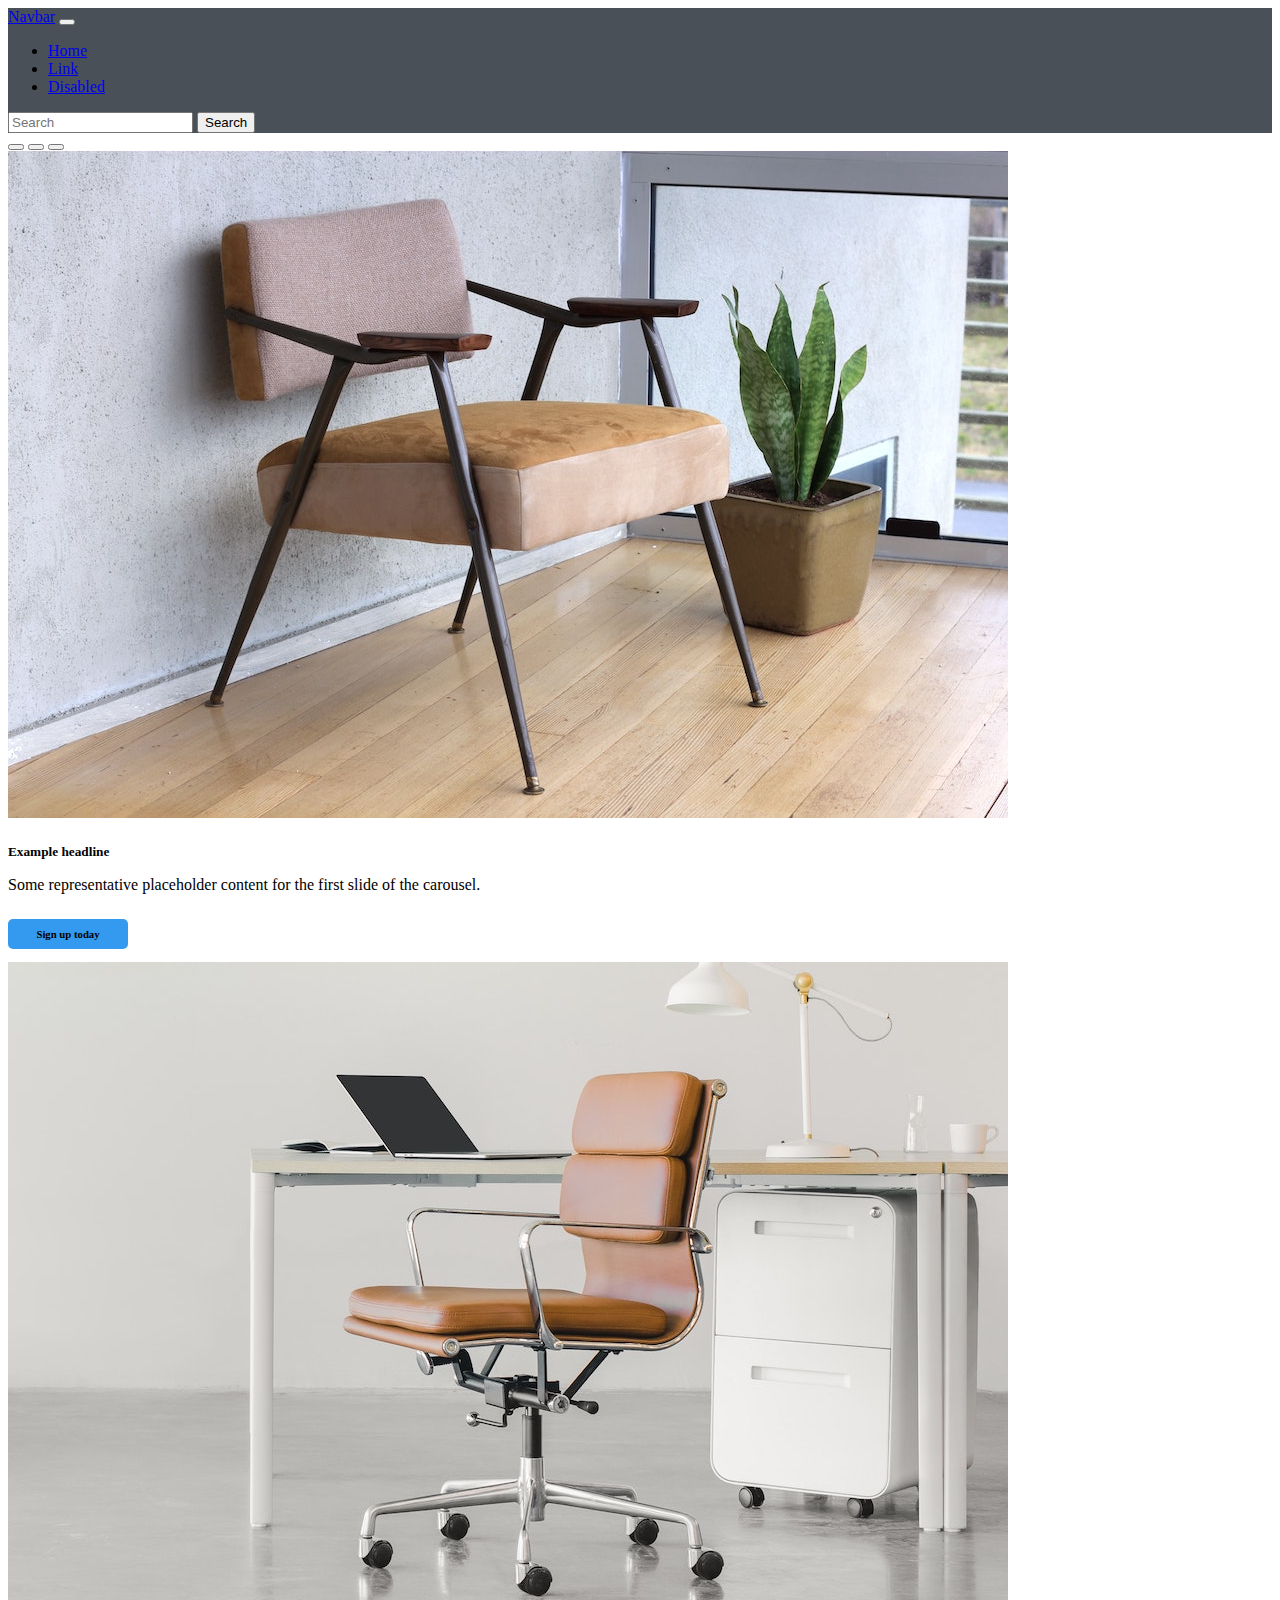
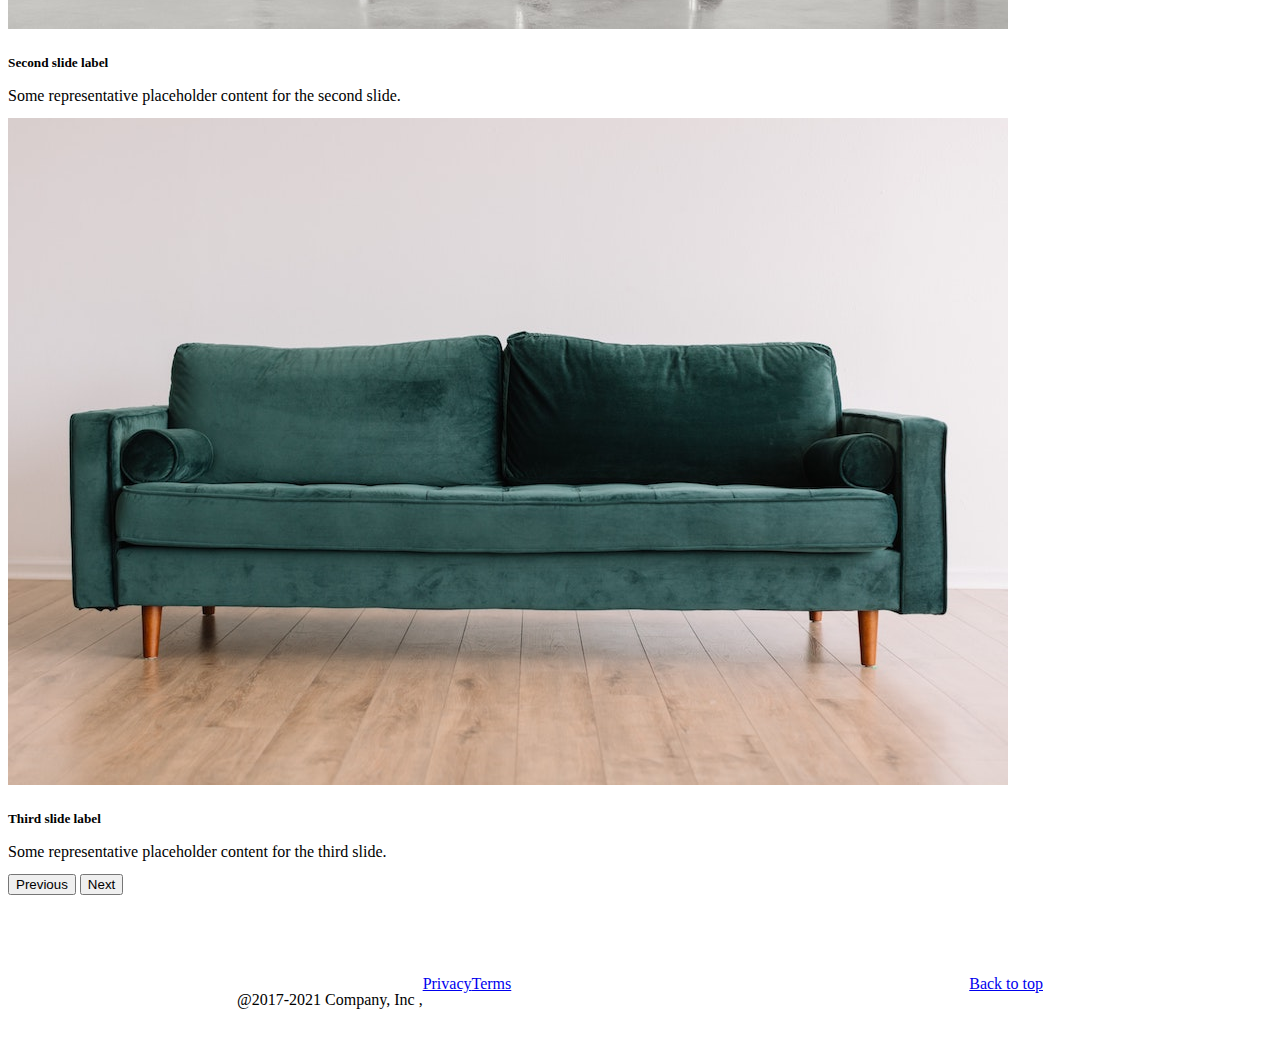
<file: html/index.html>
<!DOCTYPE html>
<html lang="en">
  <head>
    <meta charset="UTF-8" />
    <meta name="viewport" content="width=device-width, initial-scale=1.0" />
    <title>Document</title>
    <link rel="stylesheet" href="../css/lab17.1.css" />
    <link
      rel="canonical"
      href="https://getbootstrap.com/docs/5.0/examples/carousel/"
    />
    <link
      href="https://cdn.jsdelivr.net/npm/bootstrap@5.0.2/dist/css/bootstrap.min.css"
      rel="stylesheet"
      integrity="sha384-EVSTQN3/azprG1Anm3QDgpJLIm9Nao0Yz1ztcQTwFspd3yD65VohhpuuCOmLASjC"
      crossorigin="anonymous"
    />
  </head>
  <body>
    <nav class="navbar navbar-expand-lg navbar-light color-gray">
      <div class="container-fluid">
        <a class="navbar-brand" href="#">Navbar</a>
        <button
          class="navbar-toggler"
          type="button"
          data-bs-toggle="collapse"
          data-bs-target="#navbarSupportedContent"
          aria-controls="navbarSupportedContent"
          aria-expanded="false"
          aria-label="Toggle navigation"
        >
          <span class="navbar-toggler-icon"></span>
        </button>
        <div class="collapse navbar-collapse" id="navbarSupportedContent">
          <ul class="navbar-nav me-auto mb-2 mb-lg-0">
            <li class="nav-item">
              <a class="nav-link active" aria-current="page" href="#">Home</a>
            </li>
            <li class="nav-item">
              <a class="nav-link" href="#">Link</a>
            </li>

            <li class="nav-item">
              <a
                class="nav-link disabled"
                href="#"
                tabindex="-1"
                aria-disabled="true"
                >Disabled</a
              >
            </li>
          </ul>
          <form class="d-flex">
            <input
              class="form-control me-2"
              type="search"
              placeholder="Search"
              aria-label="Search"
            />
            <button class="btn btn-outline-success" type="submit">
              Search
            </button>
          </form>
        </div>
      </div>
    </nav>
    <div
      id="carouselExampleCaptions"
      class="carousel slide"
      data-bs-ride="carousel"
    >
      <div class="carousel-indicators">
        <button
          type="button"
          data-bs-target="#carouselExampleCaptions"
          data-bs-slide-to="0"
          class="active"
          aria-current="true"
          aria-label="Slide 1"
        ></button>
        <button
          type="button"
          data-bs-target="#carouselExampleCaptions"
          data-bs-slide-to="1"
          aria-label="Slide 2"
        ></button>
        <button
          type="button"
          data-bs-target="#carouselExampleCaptions"
          data-bs-slide-to="2"
          aria-label="Slide 3"
        ></button>
      </div>
      <div class="carousel-inner">
        <div class="carousel-item active">
          <img src="../img/chair-1.jpg" class="d-block w-100" alt="..." />
          <div class="carousel-caption d-none d-md-block">
            <h5>Example headline</h5>
            <p>
              Some representative placeholder content for the first slide of the
              carousel.
            </p>
            <h6>Sign up today</h6>
          </div>
        </div>
        <div class="carousel-item">
          <img src="../img/chair-2.jpg" class="d-block w-100" alt="..." />
          <div class="carousel-caption d-none d-md-block">
            <h5>Second slide label</h5>
            <p>Some representative placeholder content for the second slide.</p>
          </div>
        </div>
        <div class="carousel-item">
          <img src="../img/chair-3.jpg" class="d-block w-100" alt="..." />
          <div class="carousel-caption d-none d-md-block">
            <h5>Third slide label</h5>
            <p>Some representative placeholder content for the third slide.</p>
          </div>
        </div>
      </div>
      <button
        class="carousel-control-prev"
        type="button"
        data-bs-target="#carouselExampleCaptions"
        data-bs-slide="prev"
      >
        <span class="carousel-control-prev-icon" aria-hidden="true"></span>
        <span class="visually-hidden">Previous</span>
      </button>
      <button
        class="carousel-control-next"
        type="button"
        data-bs-target="#carouselExampleCaptions"
        data-bs-slide="next"
      >
        <span class="carousel-control-next-icon" aria-hidden="true"></span>
        <span class="visually-hidden">Next</span>
      </button>
    </div>

    <div class="footer">
      <div class="year">
        <p class="company">@2017-2021 Company, Inc ,</p>
        <a href="#">Privacy</a>
        <a href="#">Terms</a>
      </div>
      <div class="exit">
        <a href="#">Back to top</a>
      </div>
    </div>

    <script
      src="https://cdn.jsdelivr.net/npm/bootstrap@5.0.2/dist/js/bootstrap.bundle.min.js"
      integrity="sha384-MrcW6ZMFYlzcLA8Nl+NtUVF0sA7MsXsP1UyJoMp4YLEuNSfAP+JcXn/tWtIaxVXM"
      crossorigin="anonymous"
    ></script>
  </body>
</html>
</file>
<file: css/lab17.1.css>
h6 {
  width: 120px;
  height: 30px;
  background-color: #339af0;
  display: flex;
  align-items: center;
  justify-content: center;
  border-radius: 5px;
}
h5,
h6,
p {
  display: flex;
  align-items: center;
  margin-bottom: 13px;
}

.footer {
  display: flex;
  justify-content: space-around;
  margin: 80px 0 40px 0;
}

.year {
  display: flex;
}

.color-gray {
  background-color: #495057;
}
</file>
